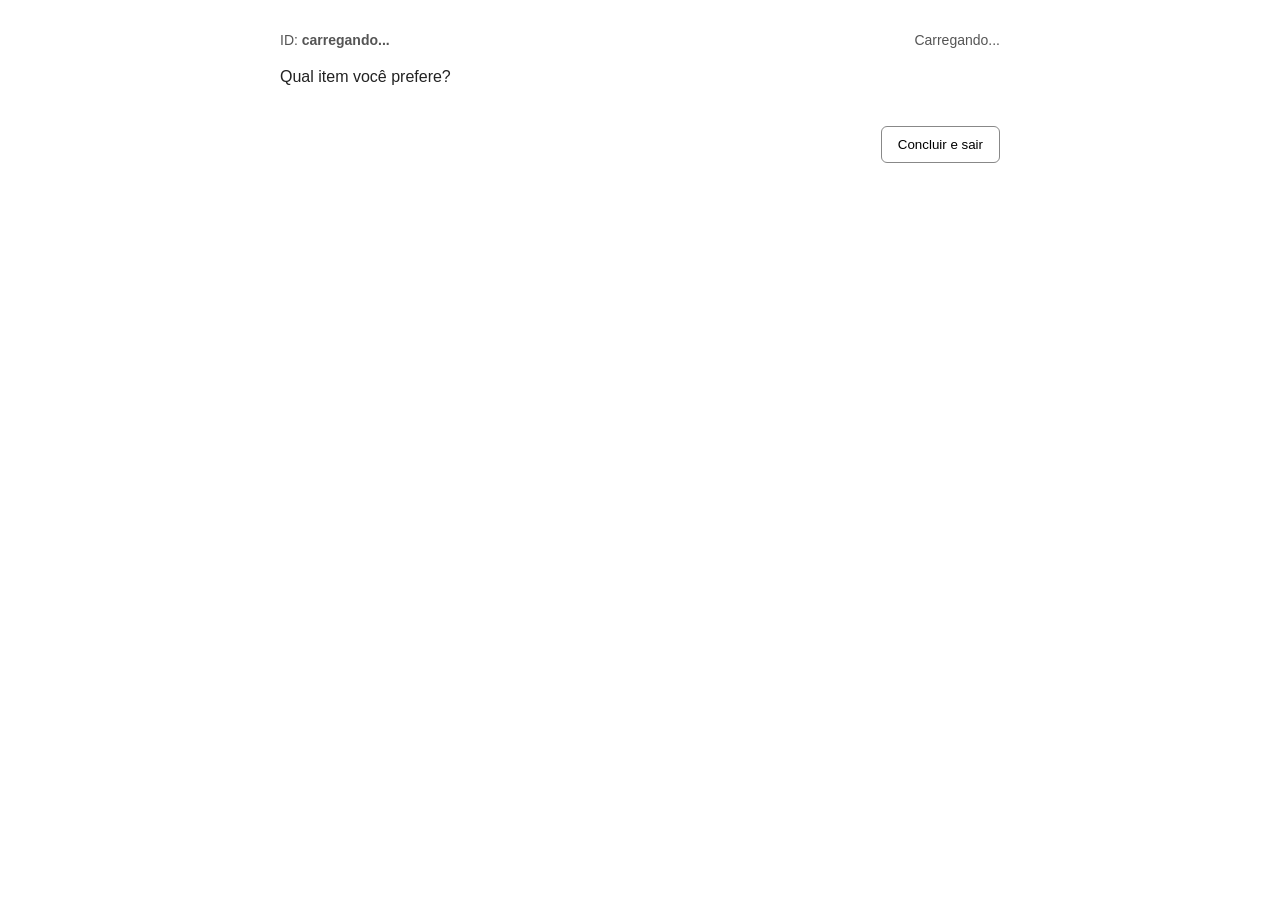
<file: Index.html>
<!DOCTYPE html>
<html>
<head>
  <base target="_top">
  <meta name="viewport" content="width=device-width, initial-scale=1">
  <style>
    body {
      font-family: Arial, sans-serif;
      max-width: 720px;
      margin: 32px auto;
      padding: 0 16px;
      color: #222;
    }
    .topo {
      display: flex;
      justify-content: space-between;
      align-items: center;
      margin-bottom: 20px;
      font-size: 14px;
      color: #555;
    }
    .duelo {
      display: grid;
      grid-template-columns: 1fr 1fr;
      gap: 16px;
    }
    @media (max-width: 600px) {
      .duelo { grid-template-columns: 1fr; }
    }
    .card {
      border: 1px solid #ccc;
      border-radius: 10px;
      padding: 20px;
      text-align: center;
      background: #fafafa;
      cursor: pointer;
      transition: transform 0.1s ease, border-color 0.15s ease;
    }
    .card:hover {
      border-color: #1a73e8;
      transform: translateY(-2px);
    }
    .titulo-item {
      font-size: 18px;
      font-weight: bold;
      margin-bottom: 8px;
    }
    .desc-item {
      font-size: 14px;
      color: #555;
    }
    .acoes-rodape {
      margin-top: 24px;
      display: flex;
      justify-content: space-between;
      align-items: center;
    }
    button.encerrar {
      padding: 10px 16px;
      border: 1px solid #888;
      border-radius: 6px;
      background: #fff;
      cursor: pointer;
    }
    .mensagem-final {
      padding: 24px;
      border-radius: 10px;
      background: #eef6ee;
      border: 1px solid #b7dfb7;
    }
  </style>
</head>
<body>
  <div class="topo">
    <div>ID: <strong id="uidLabel">carregando...</strong></div>
    <div id="contador">Carregando...</div>
  </div>

  <div id="areaJogo">
    <p>Qual item você prefere?</p>
    <div class="duelo" id="dueloContainer"></div>

    <div class="acoes-rodape">
      <span id="statusTexto" style="font-size: 13px; color: #666;"></span>
      <button class="encerrar" onclick="encerrarParticipacao()">Concluir e sair</button>
    </div>
  </div>

  <div id="areaFinal" class="mensagem-final" style="display: none;">
    <h3>Obrigado pela participação!</h3>
    <p id="resumoFinal">Suas escolhas foram registradas.</p>
  </div>

  <script>

    const CANAL = <?= JSON.stringify(canal) ?>;

    function obterOuCriarUidAutomatico() {
      const STORAGE_KEY = 'torneio_auto_uid';
      let uid = localStorage.getItem(STORAGE_KEY);

      if (!uid) {
        const sufixo = (window.crypto && crypto.randomUUID)
          ? crypto.randomUUID().split('-')[0]
          : Math.random().toString(36).substring(2, 10);
        uid = 'u_' + sufixo;
        localStorage.setItem(STORAGE_KEY, uid);
      }

      // Atualiza a URL visível no navegador sem recarregar a página
      try {
        const url = new URL(window.location.href);
        url.searchParams.set('uid', uid);
        window.history.replaceState({}, '', url.toString());
      } catch (err) {
        // Em alguns iframes restritos do Google, replaceState pode ser bloqueado;
        // o UID continua salvo em memória e no localStorage sem quebrar o fluxo.
      }

      return uid;
    }

    const UID = obterOuCriarUidAutomatico();
    document.getElementById('uidLabel').textContent = UID + ' (' + CANAL + ')';
        
        let parAtual = null;
        let bloqueado = false;
        let votosNestaSessao = 0;

        function carregarPar() {
          bloqueado = false;
          document.getElementById('statusTexto').textContent = 'Buscando próximo duelo...';

          google.script.run
            .withSuccessHandler(function(res) {
              if (res.status === 'ok') {
                parAtual = res;
                document.getElementById('contador').textContent =
                  'Respondidos por você: ' + res.totalRespondidosUsuario;
                document.getElementById('statusTexto').textContent =
                  'Você pode encerrar quando quiser.';
                renderizarPar(res.itemA, res.itemB);
              } else {
                mostrarTelaFinal(res.mensagem);
              }
            })
            .withFailureHandler(function(err) {
              document.getElementById('statusTexto').textContent = 'Erro: ' + err.message;
            })
            .obterProximoPar(UID);
        }

        function renderizarPar(a, b) {
          const container = document.getElementById('dueloContainer');
          container.innerHTML = '';
          container.appendChild(criarCard(a, b.id));
          container.appendChild(criarCard(b, a.id));
        }

        function criarCard(item, outroId) {
          const div = document.createElement('div');
          div.className = 'card';
          div.onclick = function() {
            if (bloqueado) return;
            bloqueado = true;
            document.getElementById('statusTexto').textContent = 'Registrando escolha...';

            google.script.run
              .withSuccessHandler(function() {
                votosNestaSessao++;
                carregarPar();
              })
              .withFailureHandler(function(err) {
                bloqueado = false;
                document.getElementById('statusTexto').textContent = 'Erro ao salvar: ' + err.message;
              })
              .registrarVoto(UID, CANAL, parAtual.itemA.id, parAtual.itemB.id, item.id);
          };

          div.innerHTML =
            '<div class="titulo-item">' + escaparHtml(item.nome) + '</div>' +
            '<div class="desc-item">' + escaparHtml(item.descricao) + '</div>';
          return div;
        }

        function encerrarParticipacao() {
          mostrarTelaFinal('Você respondeu ' + votosNestaSessao + ' duelo(s) nesta sessão. Pode fechar esta aba.');
        }

        function mostrarTelaFinal(texto) {
          document.getElementById('areaJogo').style.display = 'none';
          document.getElementById('resumoFinal').textContent = texto;
          document.getElementById('areaFinal').style.display = 'block';
        }

        function escaparHtml(str) {
          return String(str || '')
            .replace(/&/g, '&amp;')
            .replace(/</g, '&lt;')
            .replace(/>/g, '&gt;')
            .replace(/"/g, '&quot;');
        }

        carregarPar();
  </script>
</body>
</html>
</file>
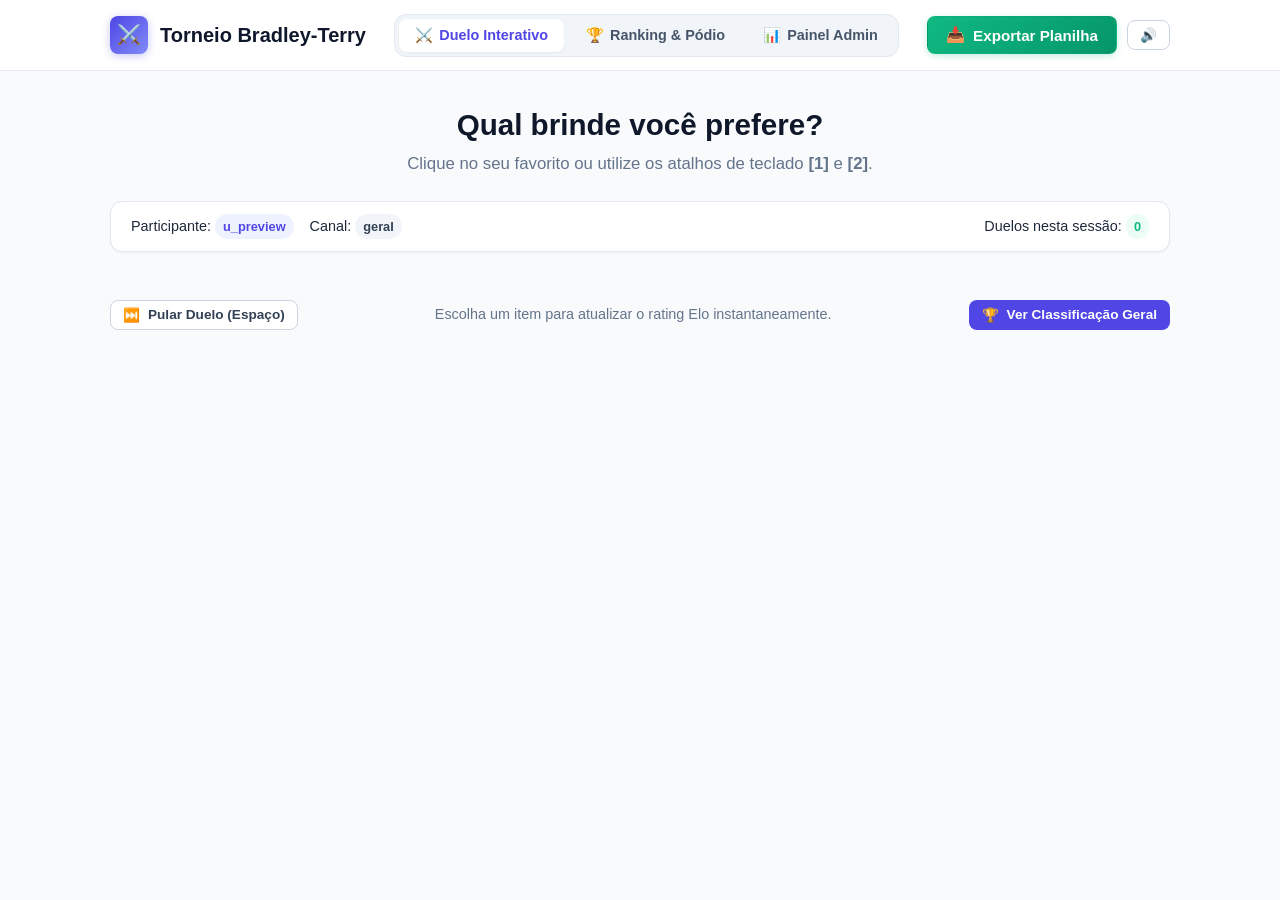
<file: preview.html>
<!DOCTYPE html>
<html lang="pt-BR">
<head>
  <meta charset="UTF-8">
  <meta name="viewport" content="width=device-width, initial-scale=1.0">
  <title>Torneio Bradley-Terry / Elo - Pré-visualização Completa</title>
  <style>
    :root {
      --primary: #4f46e5;
      --primary-hover: #4338ca;
      --primary-light: #eef2ff;
      --success: #10b981;
      --success-light: #ecfdf5;
      --danger: #ef4444;
      --slate-50: #f8fafc;
      --slate-100: #f1f5f9;
      --slate-200: #e2e8f0;
      --slate-300: #cbd5e1;
      --slate-400: #94a3b8;
      --slate-500: #64748b;
      --slate-600: #475569;
      --slate-700: #334155;
      --slate-800: #1e293b;
      --slate-900: #0f172a;
      --radius-sm: 8px;
      --radius-md: 12px;
      --radius-lg: 16px;
      --radius-xl: 24px;
      --shadow-sm: 0 1px 2px rgba(0,0,0,0.05);
      --shadow-md: 0 4px 6px -1px rgba(0,0,0,0.1);
      --shadow-lg: 0 10px 15px -3px rgba(0,0,0,0.1);
      --shadow-xl: 0 20px 25px -5px rgba(0,0,0,0.1);
      --shadow-glow: 0 0 20px rgba(79, 70, 229, 0.25);
      --transition: all 0.2s cubic-bezier(0.4, 0, 0.2, 1);
    }
    * { box-sizing: border-box; margin: 0; padding: 0; }
    body {
      font-family: -apple-system, BlinkMacSystemFont, "Segoe UI", Roboto, Helvetica, Arial, sans-serif;
      background: var(--slate-50);
      color: var(--slate-800);
      line-height: 1.5;
      min-height: 100vh;
      display: flex;
      flex-direction: column;
    }
    .container { width: 100%; max-width: 1100px; margin: 0 auto; padding: 0 20px; }
    
    /* Header & Nav */
    .navbar {
      background: rgba(255, 255, 255, 0.95);
      backdrop-filter: blur(8px);
      border-bottom: 1px solid var(--slate-200);
      position: sticky;
      top: 0;
      z-index: 100;
    }
    .nav-inner {
      display: flex;
      justify-content: space-between;
      align-items: center;
      height: 70px;
    }
    .brand {
      display: flex;
      align-items: center;
      gap: 12px;
      font-weight: 800;
      font-size: 1.25rem;
      color: var(--slate-900);
      text-decoration: none;
    }
    .brand-badge {
      background: linear-gradient(135deg, var(--primary), #818cf8);
      color: white;
      width: 38px;
      height: 38px;
      border-radius: var(--radius-sm);
      display: flex;
      align-items: center;
      justify-content: center;
      font-size: 1.2rem;
      box-shadow: 0 2px 8px rgba(79, 70, 229, 0.3);
    }
    .tabs-nav {
      display: flex;
      gap: 6px;
      background: var(--slate-100);
      padding: 4px;
      border-radius: var(--radius-md);
      border: 1px solid var(--slate-200);
    }
    .tab-btn {
      padding: 8px 16px;
      border-radius: var(--radius-sm);
      border: none;
      background: transparent;
      color: var(--slate-600);
      font-weight: 600;
      font-size: 0.9rem;
      cursor: pointer;
      transition: var(--transition);
      display: flex;
      align-items: center;
      gap: 6px;
    }
    .tab-btn:hover { color: var(--primary); }
    .tab-btn.active {
      background: #ffffff;
      color: var(--primary);
      box-shadow: var(--shadow-sm);
      font-weight: 700;
    }
    .btn {
      display: inline-flex;
      align-items: center;
      justify-content: center;
      gap: 8px;
      font-weight: 600;
      font-size: 0.95rem;
      padding: 9px 18px;
      border-radius: var(--radius-sm);
      border: 1px solid transparent;
      cursor: pointer;
      transition: var(--transition);
      text-decoration: none;
      white-space: nowrap;
    }
    .btn-success {
      background: linear-gradient(135deg, #10b981, #059669);
      color: white;
      box-shadow: 0 2px 6px rgba(16, 185, 129, 0.25);
    }
    .btn-success:hover {
      background: linear-gradient(135deg, #059669, #047857);
      transform: translateY(-1px);
      box-shadow: 0 4px 12px rgba(16, 185, 129, 0.35);
    }
    .btn-primary { background: var(--primary); color: white; }
    .btn-primary:hover { background: var(--primary-hover); }
    .btn-outline { background: white; border-color: var(--slate-300); color: var(--slate-700); }
    .btn-outline:hover { background: var(--slate-100); }
    .btn-sm { padding: 6px 12px; font-size: 0.85rem; }

    /* Content Area */
    .main-body { flex: 1; padding: 32px 0 48px; }
    .tab-pane { display: none; }
    .tab-pane.active { display: block; animation: fadeIn 0.2s ease-out; }
    @keyframes fadeIn { from { opacity: 0; transform: translateY(4px); } to { opacity: 1; transform: translateY(0); } }

    /* Arena Duelo */
    .arena-hero { text-align: center; margin-bottom: 24px; }
    .arena-hero h1 { font-size: 1.85rem; font-weight: 800; color: var(--slate-900); }
    .arena-hero p { font-size: 1.05rem; color: var(--slate-500); margin-top: 4px; }
    
    .session-stats {
      display: flex;
      justify-content: space-between;
      align-items: center;
      background: white;
      padding: 12px 20px;
      border-radius: var(--radius-md);
      border: 1px solid var(--slate-200);
      margin-bottom: 24px;
      font-size: 0.9rem;
      box-shadow: var(--shadow-sm);
    }
    .badge {
      display: inline-flex;
      align-items: center;
      gap: 4px;
      padding: 3px 8px;
      border-radius: 999px;
      font-size: 0.8rem;
      font-weight: 600;
    }
    .badge-primary { background: var(--primary-light); color: var(--primary); }
    .badge-success { background: var(--success-light); color: var(--success); }
    .badge-slate { background: var(--slate-100); color: var(--slate-700); }

    .duel-grid {
      display: grid;
      grid-template-columns: 1fr auto 1fr;
      align-items: center;
      gap: 20px;
      margin-bottom: 24px;
    }
    @media (max-width: 768px) {
      .duel-grid { grid-template-columns: 1fr; }
    }
    .vs-circle {
      width: 52px;
      height: 52px;
      background: var(--slate-900);
      color: white;
      font-weight: 800;
      border-radius: 50%;
      display: flex;
      align-items: center;
      justify-content: center;
      box-shadow: var(--shadow-lg);
      border: 3px solid white;
      margin: 0 auto;
    }
    .duel-card {
      background: white;
      border: 2px solid var(--slate-200);
      border-radius: var(--radius-lg);
      padding: 32px 24px;
      text-align: center;
      cursor: pointer;
      transition: var(--transition);
      position: relative;
      min-height: 240px;
      display: flex;
      flex-direction: column;
      justify-content: space-between;
      box-shadow: var(--shadow-sm);
      user-select: none;
    }
    .duel-card:hover {
      border-color: var(--primary);
      transform: translateY(-4px) scale(1.01);
      box-shadow: var(--shadow-glow), var(--shadow-lg);
    }
    .duel-card:active { transform: translateY(1px); }
    .card-kbd {
      position: absolute;
      top: 14px;
      right: 14px;
      font-size: 0.75rem;
      font-weight: 700;
      color: var(--slate-400);
      background: var(--slate-100);
      border: 1px solid var(--slate-300);
      padding: 2px 7px;
      border-radius: 5px;
    }
    .card-code {
      font-size: 0.8rem;
      font-weight: 700;
      color: var(--primary);
      letter-spacing: 0.05em;
      margin-bottom: 6px;
    }
    .card-name {
      font-size: 1.4rem;
      font-weight: 700;
      color: var(--slate-900);
      margin-bottom: 8px;
    }
    .card-desc {
      font-size: 0.95rem;
      color: var(--slate-600);
      line-height: 1.45;
      margin-bottom: 16px;
      flex-grow: 1;
    }
    .card-foot {
      display: flex;
      justify-content: center;
      gap: 12px;
      font-size: 0.85rem;
      color: var(--slate-500);
      border-top: 1px dashed var(--slate-200);
      padding-top: 12px;
    }

    /* Podium */
    .podium-wrap {
      display: grid;
      grid-template-columns: repeat(3, 1fr);
      gap: 16px;
      align-items: end;
      margin-bottom: 32px;
    }
    @media (max-width: 768px) { .podium-wrap { grid-template-columns: 1fr; } }
    .podium-item {
      background: white;
      border-radius: var(--radius-lg);
      padding: 24px;
      text-align: center;
      border: 2px solid var(--slate-200);
      box-shadow: var(--shadow-md);
      transition: var(--transition);
    }
    .podium-gold {
      border-color: #f59e0b;
      background: linear-gradient(180deg, #fffbeb, white);
      order: 2;
      padding-top: 32px;
    }
    .podium-silver {
      border-color: #94a3b8;
      background: linear-gradient(180deg, #f8fafc, white);
      order: 1;
    }
    .podium-bronze {
      border-color: #d97706;
      background: linear-gradient(180deg, #fff7ed, white);
      order: 3;
    }
    .podium-item:hover { transform: translateY(-4px); box-shadow: var(--shadow-lg); }

    /* Tables */
    .table-box {
      background: white;
      border-radius: var(--radius-lg);
      border: 1px solid var(--slate-200);
      box-shadow: var(--shadow-sm);
      overflow: hidden;
    }
    .table-top {
      padding: 16px 20px;
      background: var(--slate-50);
      border-bottom: 1px solid var(--slate-200);
      display: flex;
      justify-content: space-between;
      align-items: center;
      flex-wrap: wrap;
      gap: 12px;
    }
    .search-input {
      padding: 8px 14px;
      border-radius: var(--radius-sm);
      border: 1px solid var(--slate-300);
      font-size: 0.9rem;
      width: 280px;
      outline: none;
    }
    .search-input:focus { border-color: var(--primary); }
    .table-scroll { width: 100%; overflow-x: auto; }
    table { width: 100%; border-collapse: collapse; font-size: 0.92rem; }
    th {
      background: var(--slate-100);
      padding: 12px 16px;
      font-weight: 700;
      color: var(--slate-700);
      text-align: left;
      border-bottom: 1px solid var(--slate-200);
      white-space: nowrap;
    }
    td {
      padding: 14px 16px;
      border-bottom: 1px solid var(--slate-200);
      vertical-align: middle;
    }
    tr:hover td { background: var(--slate-50); }
    .bar-bg {
      width: 80px;
      height: 7px;
      background: var(--slate-200);
      border-radius: 999px;
      overflow: hidden;
      display: inline-block;
      vertical-align: middle;
      margin-right: 6px;
    }
    .bar-fill { height: 100%; background: var(--success); border-radius: 999px; }

    /* Tiers */
    .tier-badge { padding: 3px 8px; border-radius: 6px; font-size: 0.75rem; font-weight: 700; }
    .tier-s { background: #fef3c7; color: #92400e; border: 1px solid #fde68a; }
    .tier-a { background: #ecfdf5; color: #065f46; border: 1px solid #a7f3d0; }
    .tier-b { background: #eff6ff; color: #1e40af; border: 1px solid #bfdbfe; }
    .tier-c { background: #f3f4f6; color: #4b5563; border: 1px solid #e5e7eb; }
    .tier-d { background: #fee2e2; color: #991b1b; border: 1px solid #fecaca; }

    /* KPIs */
    .kpi-row {
      display: grid;
      grid-template-columns: repeat(auto-fit, minmax(200px, 1fr));
      gap: 16px;
      margin-bottom: 28px;
    }
    .kpi-card {
      background: white;
      border-radius: var(--radius-md);
      padding: 20px;
      border: 1px solid var(--slate-200);
      box-shadow: var(--shadow-sm);
    }
    .kpi-label { font-size: 0.8rem; font-weight: 600; color: var(--slate-500); text-transform: uppercase; margin-bottom: 4px; }
    .kpi-val { font-size: 1.8rem; font-weight: 800; color: var(--slate-900); }

    /* Toast */
    #toastBox {
      position: fixed;
      bottom: 24px;
      right: 24px;
      z-index: 9999;
      display: flex;
      flex-direction: column;
      gap: 8px;
    }
    .toast {
      background: var(--slate-900);
      color: white;
      padding: 12px 20px;
      border-radius: var(--radius-sm);
      box-shadow: var(--shadow-lg);
      font-size: 0.9rem;
      font-weight: 500;
      animation: toastIn 0.2s ease-out;
    }
    @keyframes toastIn { from { transform: translateX(100%); } to { transform: translateX(0); } }
  </style>
</head>
<body>

  <!-- Top Navbar com Navegação por Abas e Botão de Exportar Planilha -->
  <header class="navbar">
    <div class="container nav-inner">
      <div class="brand">
        <div class="brand-badge">⚔️</div>
        <span>Torneio Bradley-Terry</span>
      </div>

      <!-- Abas para alternar todas as visualizações em um só lugar -->
      <nav class="tabs-nav">
        <button class="tab-btn active" onclick="trocarAba('duelo')">
          <span>⚔️</span> Duelo Interativo
        </button>
        <button class="tab-btn" onclick="trocarAba('ranking')">
          <span>🏆</span> Ranking & Pódio
        </button>
        <button class="tab-btn" onclick="trocarAba('admin')">
          <span>📊</span> Painel Admin
        </button>
      </nav>

      <div style="display: flex; align-items: center; gap: 10px;">
        <!-- Botão de Exportar em Planilha Solicitado pelo Usuário -->
        <button class="btn btn-success" onclick="exportarPlanilhaCSV()" title="Exporta os dados calculados para planilha (.csv / Excel)">
          <span>📥</span> <strong>Exportar Planilha</strong>
        </button>
        <button class="btn btn-outline btn-sm" id="btnAudio" onclick="alternarSom()" title="Alternar som">🔊</button>
      </div>
    </div>
  </header>

  <main class="main-body">
    <div class="container">

      <!-- ================= ABA 1: ARENA DE DUELO ================= -->
      <div id="pane-duelo" class="tab-pane active">
        <div class="arena-hero">
          <h1>Qual brinde você prefere?</h1>
          <p>Clique no seu favorito ou utilize os atalhos de teclado <strong>[1]</strong> e <strong>[2]</strong>.</p>
        </div>

        <div class="session-stats">
          <div>
            Participante: <strong id="sessaoUid" class="badge badge-primary">u_preview</strong>
            <span style="margin-left: 12px;">Canal: <strong class="badge badge-slate">geral</strong></span>
          </div>
          <div>
            Duelos nesta sessão: <strong id="sessaoContador" class="badge badge-success">0</strong>
          </div>
        </div>

        <div class="duel-grid" id="areaCardsDuelo">
          <!-- Cards gerados via JS -->
        </div>

        <div style="display: flex; justify-content: space-between; align-items: center; margin-top: 20px;">
          <button class="btn btn-outline btn-sm" onclick="proximoDuelo()">
            <span>⏭️</span> Pular Duelo (Espaço)
          </button>
          <span id="statusDuelo" style="font-size: 0.9rem; color: var(--slate-500);">
            Escolha um item para atualizar o rating Elo instantaneamente.
          </span>
          <button class="btn btn-primary btn-sm" onclick="trocarAba('ranking')">
            <span>🏆</span> Ver Classificação Geral
          </button>
        </div>
      </div>

      <!-- ================= ABA 2: RANKING E PÓDIO ================= -->
      <div id="pane-ranking" class="tab-pane">
        <div style="display: flex; justify-content: space-between; align-items: flex-start; margin-bottom: 24px; flex-wrap: wrap; gap: 16px;">
          <div>
            <h1 style="font-size: 1.85rem; font-weight: 800; color: var(--slate-900);">🏆 Classificação Geral Oficial</h1>
            <p style="font-size: 1rem; color: var(--slate-500);">Pontuações recalculadas em tempo real com o modelo Bradley-Terry e rating Elo.</p>
          </div>
          <button class="btn btn-success" onclick="exportarPlanilhaCSV()">
            <span>📥</span> Baixar Planilha Completa
          </button>
        </div>

        <!-- Pódio dos 3 Primeiros -->
        <div class="podium-wrap" id="podiumArea"></div>

        <!-- Tabela Completa -->
        <div class="table-box">
          <div class="table-top">
            <input type="text" id="filtroBusca" class="search-input" placeholder="🔍 Buscar por nome ou código..." oninput="filtrarTabela()">
            <div id="totalItensLabel" style="font-size: 0.9rem; color: var(--slate-500);"></div>
          </div>
          <div class="table-scroll">
            <table>
              <thead>
                <tr>
                  <th style="width: 65px; text-align: center;">Pos</th>
                  <th style="width: 85px; text-align: center;">ID</th>
                  <th>Brinde / Item</th>
                  <th style="width: 100px; text-align: right;">Rating Elo</th>
                  <th style="width: 110px; text-align: center;">Tier</th>
                  <th style="width: 80px; text-align: center;">Duelos</th>
                  <th style="width: 80px; text-align: center;">V / D</th>
                  <th style="width: 160px;">Taxa de Vitória</th>
                  <th style="width: 120px; text-align: right;">Chance vs Média</th>
                </tr>
              </thead>
              <tbody id="tabelaRankingCorpo"></tbody>
            </table>
          </div>
        </div>
      </div>

      <!-- ================= ABA 3: PAINEL ADMINISTRATIVO ================= -->
      <div id="pane-admin" class="tab-pane">
        <div style="display: flex; justify-content: space-between; align-items: center; margin-bottom: 24px;">
          <div>
            <h1 style="font-size: 1.85rem; font-weight: 800; color: var(--slate-900);">📊 Painel de Controle e Auditoria</h1>
            <p style="font-size: 1rem; color: var(--slate-500);">Métricas executivas e registro de variações de pontos Elo.</p>
          </div>
          <button class="btn btn-success" onclick="exportarPlanilhaCSV()">
            <span>📥</span> Exportar para Planilha
          </button>
        </div>

        <!-- KPIs -->
        <div class="kpi-row">
          <div class="kpi-card">
            <div class="kpi-label">Total de Itens</div>
            <div class="kpi-val" id="kpiTotalItens">0</div>
          </div>
          <div class="kpi-card">
            <div class="kpi-label">Duelos Computados</div>
            <div class="kpi-val" style="color: var(--primary);" id="kpiTotalDuelos">0</div>
          </div>
          <div class="kpi-card">
            <div class="kpi-label">Item Mais Votado</div>
            <div class="kpi-val" style="font-size: 1.2rem; color: #b45309;" id="kpiItemLider">-</div>
          </div>
          <div class="kpi-card">
            <div class="kpi-label">Maior Elo Registrado</div>
            <div class="kpi-val" style="color: var(--success);" id="kpiMaiorElo">-</div>
          </div>
        </div>

        <!-- Auditoria de Duelos Recentes -->
        <div class="table-box">
          <div class="table-top">
            <h3 style="font-size: 1.1rem; font-weight: 700;">⚔️ Registro de Votos da Sessão (Auditoria)</h3>
            <span class="badge badge-primary" id="badgeAuditCount">0 votos</span>
          </div>
          <div class="table-scroll">
            <table>
              <thead>
                <tr>
                  <th style="width: 60px; text-align: center;">#</th>
                  <th>Horário</th>
                  <th>Duelo</th>
                  <th>Vencedor Escolhido</th>
                  <th style="text-align: right;">Variação Elo (Δ)</th>
                </tr>
              </thead>
              <tbody id="tabelaAuditoriaCorpo">
                <tr><td colspan="5" style="text-align: center; color: var(--slate-400); padding: 24px;">Nenhum duelo realizado nesta sessão ainda. Vote na aba 'Duelo Interativo'!</td></tr>
              </tbody>
            </table>
          </div>
        </div>
      </div>

    </div>
  </main>

  <div id="toastBox"></div>

  <script>
    // DADOS INICIAIS EMBUTIDOS (Carregados diretamente do banco SQLite / Excel)
    let ITENS = [{"id": "ITM_48", "nome": "Kit relacionado a café", "descricao": "Kit relacionado a café", "rating_elo": 1040.7, "jogos": 3, "vitorias": 3, "derrotas": 0, "ativo": 1, "criado_em": "2026-11-19 21:42:17", "imagem_url": "https://images.unsplash.com/photo-1495474472287-4d71bcdd2085?w=600&auto=format&fit=crop&q=80"}, {"id": "ITM_14", "nome": "Power banks", "descricao": "Power banks", "rating_elo": 1030.0, "jogos": 2, "vitorias": 2, "derrotas": 0, "ativo": 1, "criado_em": "2026-11-19 21:42:17", "imagem_url": "https://images.unsplash.com/photo-1609592424109-dd9892f1b177?w=600&auto=format&fit=crop&q=80"}, {"id": "ITM_29", "nome": "Cabos de carregamento 3 em 1", "descricao": "Cabos de carregamento 3 em 1", "rating_elo": 1030.0, "jogos": 2, "vitorias": 2, "derrotas": 0, "ativo": 1, "criado_em": "2026-11-19 21:42:17", "imagem_url": "https://images.unsplash.com/photo-1583863788434-e58a36330cf0?w=600&auto=format&fit=crop&q=80"}, {"id": "ITM_13", "nome": "Garrafas e copos térmicos a vácuo", "descricao": "Garrafas e copos térmicos a vácuo", "rating_elo": 1024.0, "jogos": 2, "vitorias": 2, "derrotas": 0, "ativo": 1, "criado_em": "2026-11-19 21:42:17", "imagem_url": "https://images.unsplash.com/photo-1602143407151-7111542de6e8?w=600&auto=format&fit=crop&q=80"}, {"id": "ITM_22", "nome": "Mousepads", "descricao": "Mousepads", "rating_elo": 1024.0, "jogos": 2, "vitorias": 1, "derrotas": 0, "ativo": 1, "criado_em": "2026-11-19 21:42:17", "imagem_url": "https://images.unsplash.com/photo-1615663245857-ac93bb7c39e7?w=600&auto=format&fit=crop&q=80"}, {"id": "ITM_60", "nome": "Marca página magnético personalizado", "descricao": "Marca página magnético personalizado", "rating_elo": 1024.0, "jogos": 2, "vitorias": 0, "derrotas": 0, "ativo": 1, "criado_em": "2026-11-19 21:42:17", "imagem_url": "https://images.unsplash.com/photo-1544716278-ca5e3f4abd8c?w=600&auto=format&fit=crop&q=80"}, {"id": "ITM_03", "nome": "Caderno de Bolso", "descricao": "Cadernos menores, até que caibam no bolso", "rating_elo": 1023.0, "jogos": 2, "vitorias": 2, "derrotas": 0, "ativo": 1, "criado_em": "2026-11-19 21:42:17", "imagem_url": "https://images.unsplash.com/photo-1531346878377-a5be20888e57?w=600&auto=format&fit=crop&q=80"}, {"id": "ITM_43", "nome": "Squeezes com marcação de horários", "descricao": "Garrafas squeezes com marcação de horários", "rating_elo": 1023.0, "jogos": 2, "vitorias": 2, "derrotas": 0, "ativo": 1, "criado_em": "2026-11-19 21:42:17", "imagem_url": "https://images.unsplash.com/photo-1523362628745-0c100150b504?w=600&auto=format&fit=crop&q=80"}, {"id": "ITM_02", "nome": "Caderno Grande", "descricao": "Um carderno de uso escolar, grande.", "rating_elo": 1018.0, "jogos": 1, "vitorias": 1, "derrotas": 0, "ativo": 1, "criado_em": "2026-11-19 21:42:17", "imagem_url": "https://images.unsplash.com/photo-1544716278-ca5e3f4abd8c?w=600&auto=format&fit=crop&q=80"}, {"id": "ITM_35", "nome": "Tags rastreadoras bluetooth", "descricao": "Tags rastreadoras bluetooth", "rating_elo": 1017.7, "jogos": 1, "vitorias": 1, "derrotas": 0, "ativo": 1, "criado_em": "2026-11-19 21:42:17", "imagem_url": "https://images.unsplash.com/photo-1590658268037-6bf12165a8df?w=600&auto=format&fit=crop&q=80"}, {"id": "ITM_39", "nome": "Bolinhas de massagem", "descricao": "Bolinhas de massagem", "rating_elo": 1012.0, "jogos": 1, "vitorias": 1, "derrotas": 0, "ativo": 1, "criado_em": "2026-11-19 21:42:17", "imagem_url": "https://images.unsplash.com/photo-1579783902614-a3fb3927b675?w=600&auto=format&fit=crop&q=80"}, {"id": "ITM_40", "nome": "Mini ventilador portátil", "descricao": "Mini ventilador portátil", "rating_elo": 1012.0, "jogos": 1, "vitorias": 0, "derrotas": 0, "ativo": 1, "criado_em": "2026-11-19 21:42:17", "imagem_url": "https://images.unsplash.com/photo-1618941716939-553df3c6c278?w=600&auto=format&fit=crop&q=80"}, {"id": "ITM_46", "nome": "Mochilas executivas", "descricao": "Mochilas executivas", "rating_elo": 1012.0, "jogos": 1, "vitorias": 1, "derrotas": 0, "ativo": 1, "criado_em": "2026-11-19 21:42:17", "imagem_url": "https://images.unsplash.com/photo-1553062407-98eeb64c6a62?w=600&auto=format&fit=crop&q=80"}, {"id": "ITM_53", "nome": "Chaveiro de metal personalizado", "descricao": "Chaveiro de metal personalizado", "rating_elo": 1012.0, "jogos": 1, "vitorias": 1, "derrotas": 0, "ativo": 1, "criado_em": "2026-11-19 21:42:17", "imagem_url": "https://images.unsplash.com/photo-1614252369475-531eba835eb1?w=600&auto=format&fit=crop&q=80"}, {"id": "ITM_59", "nome": "Porta cartão adesivo para celular", "descricao": "Porta cartão adesivo para celular", "rating_elo": 1012.0, "jogos": 1, "vitorias": 1, "derrotas": 0, "ativo": 1, "criado_em": "2026-11-19 21:42:17", "imagem_url": "https://images.unsplash.com/photo-1607604276583-eef5d076aa5f?w=600&auto=format&fit=crop&q=80"}, {"id": "ITM_64", "nome": "Corta-vento institucional", "descricao": "Corta-vento institucional", "rating_elo": 1012.0, "jogos": 1, "vitorias": 1, "derrotas": 0, "ativo": 1, "criado_em": "2026-11-19 21:42:17", "imagem_url": "https://images.unsplash.com/photo-1548883354-7622d03aca27?w=600&auto=format&fit=crop&q=80"}, {"id": "ITM_65", "nome": "Copo térmico personalizado", "descricao": "Copo térmico personalizado", "rating_elo": 1012.0, "jogos": 1, "vitorias": 1, "derrotas": 0, "ativo": 1, "criado_em": "2026-11-19 21:42:17", "imagem_url": "https://images.unsplash.com/photo-1517256064527-09c73fc73e38?w=600&auto=format&fit=crop&q=80"}, {"id": "ITM_66", "nome": "Chaveiro botton", "descricao": "Chaveiro botton", "rating_elo": 1012.0, "jogos": 1, "vitorias": 1, "derrotas": 0, "ativo": 1, "criado_em": "2026-11-19 21:42:17", "imagem_url": "https://images.unsplash.com/photo-1618005182384-a83a8bd57fbe?w=600&auto=format&fit=crop&q=80"}, {"id": "ITM_67", "nome": "Carteira de cartão", "descricao": "Carteira de cartão", "rating_elo": 1012.0, "jogos": 1, "vitorias": 0, "derrotas": 0, "ativo": 1, "criado_em": "2026-11-19 21:42:17", "imagem_url": "https://images.unsplash.com/photo-1607604276583-eef5d076aa5f?w=600&auto=format&fit=crop&q=80"}, {"id": "ITM_31", "nome": "Organizadores de cabos", "descricao": "Organizadores de cabos", "rating_elo": 1006.0, "jogos": 2, "vitorias": 1, "derrotas": 0, "ativo": 1, "criado_em": "2026-11-19 21:42:17", "imagem_url": "https://images.unsplash.com/photo-1583863788434-e58a36330cf0?w=600&auto=format&fit=crop&q=80"}, {"id": "ITM_61", "nome": "Capa para notebook personalizada", "descricao": "Capa para notebook personalizada", "rating_elo": 1006.0, "jogos": 2, "vitorias": 1, "derrotas": 1, "ativo": 1, "criado_em": "2026-11-19 21:42:17", "imagem_url": "https://images.unsplash.com/photo-1544816155-12df9643f363?w=600&auto=format&fit=crop&q=80"}, {"id": "ITM_28", "nome": "Clipes organizadores magnéticos", "descricao": "Clipes organizadores de cabos magnéticos", "rating_elo": 1000.3, "jogos": 2, "vitorias": 1, "derrotas": 1, "ativo": 1, "criado_em": "2026-11-19 21:42:17", "imagem_url": "https://images.unsplash.com/photo-1586075010923-2dd4570fb338?w=600&auto=format&fit=crop&q=80"}, {"id": "ITM_05", "nome": "Copo", "descricao": "Diversos tipos de copos", "rating_elo": 1000.0, "jogos": 0, "vitorias": 0, "derrotas": 0, "ativo": 1, "criado_em": "2026-11-19 21:42:17", "imagem_url": "https://images.unsplash.com/photo-1514432324607-a09d9b4aefdd?w=600&auto=format&fit=crop&q=80"}, {"id": "ITM_06", "nome": "Garrafa", "descricao": "Diversos tipos de garrafas", "rating_elo": 1000.0, "jogos": 0, "vitorias": 0, "derrotas": 0, "ativo": 1, "criado_em": "2026-11-19 21:42:17", "imagem_url": "https://images.unsplash.com/photo-1523362628745-0c100150b504?w=600&auto=format&fit=crop&q=80"}, {"id": "ITM_07", "nome": "Lápis", "descricao": "Lápis comum", "rating_elo": 1000.0, "jogos": 0, "vitorias": 0, "derrotas": 0, "ativo": 1, "criado_em": "2026-11-19 21:42:17", "imagem_url": "https://images.unsplash.com/photo-1585336261026-7f5b49747867?w=600&auto=format&fit=crop&q=80"}, {"id": "ITM_09", "nome": "Caderno de papel semente", "descricao": "Caderno ecológico com capa plantável que pode ser semeada após o uso", "rating_elo": 1000.0, "jogos": 2, "vitorias": 1, "derrotas": 1, "ativo": 1, "criado_em": "2026-11-19 21:42:17", "imagem_url": "https://images.unsplash.com/photo-1589829085413-56de8ae18c73?w=600&auto=format&fit=crop&q=80"}, {"id": "ITM_10", "nome": "Lápis biodegradável", "descricao": "Lápis em madeira de reflorestamento com cápsula de sementes para plantio", "rating_elo": 1000.0, "jogos": 0, "vitorias": 0, "derrotas": 0, "ativo": 1, "criado_em": "2026-11-19 21:42:17", "imagem_url": "https://images.unsplash.com/photo-1569683795645-b62e50fbf103?w=600&auto=format&fit=crop&q=80"}, {"id": "ITM_15", "nome": "Ecobags de lona ou algodão cru", "descricao": "Ecobags de lona ou algodão cru", "rating_elo": 1000.0, "jogos": 2, "vitorias": 0, "derrotas": 1, "ativo": 1, "criado_em": "2026-11-19 21:42:17", "imagem_url": "https://images.unsplash.com/photo-1597484661643-2f5fef640dd1?w=600&auto=format&fit=crop&q=80"}, {"id": "ITM_16", "nome": "Sacochilas de nylon", "descricao": "Sacochilas de nylon", "rating_elo": 1000.0, "jogos": 0, "vitorias": 0, "derrotas": 0, "ativo": 1, "criado_em": "2026-11-19 21:42:17", "imagem_url": "https://images.unsplash.com/photo-1553062407-98eeb64c6a62?w=600&auto=format&fit=crop&q=80"}, {"id": "ITM_21", "nome": "Capas de chuva portáteis", "descricao": "Capas de chuva portáteis", "rating_elo": 1000.0, "jogos": 0, "vitorias": 0, "derrotas": 0, "ativo": 1, "criado_em": "2026-11-19 21:42:17", "imagem_url": "https://images.unsplash.com/photo-1515694346937-94d85e41e6f0?w=600&auto=format&fit=crop&q=80"}, {"id": "ITM_24", "nome": "Planners não datados", "descricao": "Planners não datados", "rating_elo": 1000.0, "jogos": 0, "vitorias": 0, "derrotas": 0, "ativo": 1, "criado_em": "2026-11-19 21:42:17", "imagem_url": "https://images.unsplash.com/photo-1506784983877-45594efa4cbe?w=600&auto=format&fit=crop&q=80"}, {"id": "ITM_25", "nome": "Blocos de anotação reutilizáveis", "descricao": "Blocos de anotação reutilizáveis", "rating_elo": 1000.0, "jogos": 0, "vitorias": 0, "derrotas": 0, "ativo": 1, "criado_em": "2026-11-19 21:42:17", "imagem_url": "https://images.unsplash.com/photo-1517842645767-c639042777db?w=600&auto=format&fit=crop&q=80"}, {"id": "ITM_26", "nome": "Organizadores de mesa modulares", "descricao": "Organizadores de mesa modulares (bandejas, suportes, etc.)", "rating_elo": 1000.0, "jogos": 0, "vitorias": 0, "derrotas": 0, "ativo": 1, "criado_em": "2026-11-19 21:42:17", "imagem_url": "https://images.unsplash.com/photo-1507473885765-e6ed057f782c?w=600&auto=format&fit=crop&q=80"}, {"id": "ITM_30", "nome": "Tampas de segurança para webcam", "descricao": "Tampas de segurança para webcam", "rating_elo": 1000.0, "jogos": 0, "vitorias": 0, "derrotas": 0, "ativo": 1, "criado_em": "2026-11-19 21:42:17", "imagem_url": "https://images.unsplash.com/photo-1587829741301-dc798b83add3?w=600&auto=format&fit=crop&q=80"}, {"id": "ITM_32", "nome": "Ring lights de presilha", "descricao": "Ring lights de presilha", "rating_elo": 1000.0, "jogos": 0, "vitorias": 0, "derrotas": 0, "ativo": 1, "criado_em": "2026-11-19 21:42:17", "imagem_url": "https://images.unsplash.com/photo-1616469829941-c7200edec809?w=600&auto=format&fit=crop&q=80"}, {"id": "ITM_34", "nome": "Limpadores de tela spray", "descricao": "Limpadores de tela spray", "rating_elo": 1000.0, "jogos": 0, "vitorias": 0, "derrotas": 0, "ativo": 1, "criado_em": "2026-11-19 21:42:17", "imagem_url": "https://images.unsplash.com/photo-1584744982491-665216d95f8b?w=600&auto=format&fit=crop&q=80"}, {"id": "ITM_36", "nome": "Estojos e nécessaires", "descricao": "Estojos e nécessaires", "rating_elo": 1000.0, "jogos": 0, "vitorias": 0, "derrotas": 0, "ativo": 1, "criado_em": "2026-11-19 21:42:17", "imagem_url": "https://images.unsplash.com/photo-1522335789203-aabd1fc54bc9?w=600&auto=format&fit=crop&q=80"}, {"id": "ITM_44", "nome": "Álcool em gel com capa personalizada", "descricao": "Álcool em gel com capa personalizada", "rating_elo": 1000.0, "jogos": 0, "vitorias": 0, "derrotas": 0, "ativo": 1, "criado_em": "2026-11-19 21:42:17", "imagem_url": "https://images.unsplash.com/photo-1584744982491-665216d95f8b?w=600&auto=format&fit=crop&q=80"}, {"id": "ITM_47", "nome": "Carregadores portáteis por indução", "descricao": "Carregadores portáteis por indução", "rating_elo": 1000.0, "jogos": 0, "vitorias": 0, "derrotas": 0, "ativo": 1, "criado_em": "2026-11-19 21:42:17", "imagem_url": "https://images.unsplash.com/photo-1622445262464-84b14e3295b6?w=600&auto=format&fit=crop&q=80"}, {"id": "ITM_50", "nome": "Cadernos executivos tipo Moleskine", "descricao": "Cadernos executivos tipo Moleskine", "rating_elo": 1000.0, "jogos": 0, "vitorias": 0, "derrotas": 0, "ativo": 1, "criado_em": "2026-11-19 21:42:17", "imagem_url": "https://images.unsplash.com/photo-1531346878377-a5be20888e57?w=600&auto=format&fit=crop&q=80"}, {"id": "ITM_55", "nome": "Mesa digitalizadora", "descricao": "Mesa digitalizadora", "rating_elo": 1000.0, "jogos": 0, "vitorias": 0, "derrotas": 0, "ativo": 1, "criado_em": "2026-11-19 21:42:17", "imagem_url": "https://images.unsplash.com/photo-1561154464-82e9adf32764?w=600&auto=format&fit=crop&q=80"}, {"id": "ITM_56", "nome": "Ingresso para shows/jogos", "descricao": "Ingresso para shows/jogos", "rating_elo": 1000.0, "jogos": 0, "vitorias": 0, "derrotas": 0, "ativo": 1, "criado_em": "2026-11-19 21:42:17", "imagem_url": "https://images.unsplash.com/photo-1470225620780-dba8ba36b745?w=600&auto=format&fit=crop&q=80"}, {"id": "ITM_57", "nome": "Blusa de time", "descricao": "Blusa de time", "rating_elo": 1000.0, "jogos": 0, "vitorias": 0, "derrotas": 0, "ativo": 1, "criado_em": "2026-11-19 21:42:17", "imagem_url": "https://images.unsplash.com/photo-1577210897949-1f56f9435827?w=600&auto=format&fit=crop&q=80"}, {"id": "ITM_58", "nome": "Adesivo NFC em Botton", "descricao": "Adesivo NFC em Botton", "rating_elo": 1000.0, "jogos": 2, "vitorias": 1, "derrotas": 0, "ativo": 1, "criado_em": "2026-11-19 21:42:17", "imagem_url": "https://images.unsplash.com/photo-1618005182384-a83a8bd57fbe?w=600&auto=format&fit=crop&q=80"}, {"id": "ITM_62", "nome": "Dead Hat (boné personalizado)", "descricao": "Dead Hat (boné personalizado)", "rating_elo": 1000.0, "jogos": 0, "vitorias": 0, "derrotas": 0, "ativo": 1, "criado_em": "2026-11-19 21:42:17", "imagem_url": "https://images.unsplash.com/photo-1588850561407-ed78c282e89b?w=600&auto=format&fit=crop&q=80"}, {"id": "ITM_17", "nome": "Cordões para crachá", "descricao": "Cordões para crachá", "rating_elo": 994.0, "jogos": 2, "vitorias": 1, "derrotas": 1, "ativo": 1, "criado_em": "2026-11-19 21:42:17", "imagem_url": "https://images.unsplash.com/photo-1614252369475-531eba835eb1?w=600&auto=format&fit=crop&q=80"}, {"id": "ITM_01", "nome": "Caneta", "descricao": "Canetas de todos os formatos", "rating_elo": 988.0, "jogos": 1, "vitorias": 0, "derrotas": 1, "ativo": 1, "criado_em": "2026-11-19 21:42:17", "imagem_url": "https://images.unsplash.com/photo-1583485088034-697b5bc54ccd?w=600&auto=format&fit=crop&q=80"}, {"id": "ITM_04", "nome": "Bloco de Notas", "descricao": "Um bloco de notas", "rating_elo": 988.0, "jogos": 1, "vitorias": 0, "derrotas": 1, "ativo": 1, "criado_em": "2026-11-19 21:42:17", "imagem_url": "https://images.unsplash.com/photo-1517842645767-c639042777db?w=600&auto=format&fit=crop&q=80"}, {"id": "ITM_23", "nome": "Suportes para notebook ou celular", "descricao": "Suportes para notebook ou celular", "rating_elo": 988.0, "jogos": 1, "vitorias": 0, "derrotas": 1, "ativo": 1, "criado_em": "2026-11-19 21:42:17", "imagem_url": "https://images.unsplash.com/photo-1527864550417-7fd91fc51a46?w=600&auto=format&fit=crop&q=80"}, {"id": "ITM_27", "nome": "Luminárias LED", "descricao": "Luminárias LED", "rating_elo": 988.0, "jogos": 1, "vitorias": 0, "derrotas": 1, "ativo": 1, "criado_em": "2026-11-19 21:42:17", "imagem_url": "https://images.unsplash.com/photo-1507473885765-e6ed057f782c?w=600&auto=format&fit=crop&q=80"}, {"id": "ITM_33", "nome": "Hubs USB", "descricao": "Hubs USB (ex.: 3 em 1)", "rating_elo": 988.0, "jogos": 1, "vitorias": 0, "derrotas": 1, "ativo": 1, "criado_em": "2026-11-19 21:42:17", "imagem_url": "https://images.unsplash.com/photo-1622445262464-84b14e3295b6?w=600&auto=format&fit=crop&q=80"}, {"id": "ITM_38", "nome": "Sacolas retornáveis", "descricao": "Sacolas retornáveis", "rating_elo": 988.0, "jogos": 1, "vitorias": 0, "derrotas": 1, "ativo": 1, "criado_em": "2026-11-19 21:42:17", "imagem_url": "https://images.unsplash.com/photo-1597484661643-2f5fef640dd1?w=600&auto=format&fit=crop&q=80"}, {"id": "ITM_41", "nome": "Almofadas lombares", "descricao": "Almofadas lombares", "rating_elo": 988.0, "jogos": 1, "vitorias": 0, "derrotas": 1, "ativo": 1, "criado_em": "2026-11-19 21:42:17", "imagem_url": "https://images.unsplash.com/photo-1584100936595-c0654b55a2e2?w=600&auto=format&fit=crop&q=80"}, {"id": "ITM_45", "nome": "Protetor labial", "descricao": "Protetor labial", "rating_elo": 988.0, "jogos": 1, "vitorias": 0, "derrotas": 0, "ativo": 1, "criado_em": "2026-11-19 21:42:17", "imagem_url": "https://images.unsplash.com/photo-1599305090598-fe179d501227?w=600&auto=format&fit=crop&q=80"}, {"id": "ITM_49", "nome": "Fones de ouvido", "descricao": "Fones de ouvido", "rating_elo": 988.0, "jogos": 1, "vitorias": 0, "derrotas": 0, "ativo": 1, "criado_em": "2026-11-19 21:42:17", "imagem_url": "https://images.unsplash.com/photo-1505740420928-5e560c06d30e?w=600&auto=format&fit=crop&q=80"}, {"id": "ITM_52", "nome": "Credencial PVC", "descricao": "Credencial PVC", "rating_elo": 988.0, "jogos": 1, "vitorias": 0, "derrotas": 0, "ativo": 1, "criado_em": "2026-11-19 21:42:17", "imagem_url": "https://images.unsplash.com/photo-1614252369475-531eba835eb1?w=600&auto=format&fit=crop&q=80"}, {"id": "ITM_54", "nome": "Kindle", "descricao": "Kindle", "rating_elo": 988.0, "jogos": 1, "vitorias": 0, "derrotas": 0, "ativo": 1, "criado_em": "2026-11-19 21:42:17", "imagem_url": "https://images.unsplash.com/photo-1592496001020-d31bd830651f?w=600&auto=format&fit=crop&q=80"}, {"id": "ITM_20", "nome": "Bottons e pins esmaltados", "descricao": "Bottons e pins esmaltados", "rating_elo": 982.0, "jogos": 3, "vitorias": 0, "derrotas": 1, "ativo": 1, "criado_em": "2026-11-19 21:42:17", "imagem_url": "https://images.unsplash.com/photo-1618005182384-a83a8bd57fbe?w=600&auto=format&fit=crop&q=80"}, {"id": "ITM_51", "nome": "Caixas de som", "descricao": "Caixas de som", "rating_elo": 982.0, "jogos": 1, "vitorias": 0, "derrotas": 1, "ativo": 1, "criado_em": "2026-11-19 21:42:17", "imagem_url": "https://images.unsplash.com/photo-1545454675-3531b543be5d?w=600&auto=format&fit=crop&q=80"}, {"id": "ITM_08", "nome": "Ferramentas", "descricao": "Trenas, chaves", "rating_elo": 977.0, "jogos": 2, "vitorias": 0, "derrotas": 2, "ativo": 1, "criado_em": "2026-11-19 21:42:17", "imagem_url": "https://images.unsplash.com/photo-1581783342308-f792dbdd27c5?w=600&auto=format&fit=crop&q=80"}, {"id": "ITM_11", "nome": "Canudos de inox", "descricao": "Canudos de inox", "rating_elo": 977.0, "jogos": 2, "vitorias": 0, "derrotas": 2, "ativo": 1, "criado_em": "2026-11-19 21:42:17", "imagem_url": "https://images.unsplash.com/photo-1616401784845-180882ba9ba8?w=600&auto=format&fit=crop&q=80"}, {"id": "ITM_42", "nome": "Máscaras de dormir", "descricao": "Máscaras de dormir", "rating_elo": 977.0, "jogos": 2, "vitorias": 0, "derrotas": 2, "ativo": 1, "criado_em": "2026-11-19 21:42:17", "imagem_url": "https://images.unsplash.com/photo-1584308666744-24d5c474f2ae?w=600&auto=format&fit=crop&q=80"}, {"id": "ITM_37", "nome": "Cadernos de cortiça ou papelão kraft", "descricao": "Cadernos de cortiça ou papelão kraft", "rating_elo": 976.3, "jogos": 3, "vitorias": 1, "derrotas": 2, "ativo": 1, "criado_em": "2026-11-19 21:42:17", "imagem_url": "https://images.unsplash.com/photo-1544716278-ca5e3f4abd8c?w=600&auto=format&fit=crop&q=80"}, {"id": "ITM_18", "nome": "Garrafas de silicone retráteis", "descricao": "Garrafas de silicone retráteis", "rating_elo": 976.0, "jogos": 2, "vitorias": 0, "derrotas": 2, "ativo": 1, "criado_em": "2026-11-19 21:42:17", "imagem_url": "https://images.unsplash.com/photo-1546868871-7041f2a55e12?w=600&auto=format&fit=crop&q=80"}, {"id": "ITM_63", "nome": "Shoulder bag", "descricao": "Shoulder bag", "rating_elo": 976.0, "jogos": 2, "vitorias": 0, "derrotas": 2, "ativo": 1, "criado_em": "2026-11-19 21:42:17", "imagem_url": "https://images.unsplash.com/photo-1548036328-c9fa89d128fa?w=600&auto=format&fit=crop&q=80"}, {"id": "ITM_12", "nome": "Bolinha anti-estresse", "descricao": "Bolinha anti-estresse", "rating_elo": 970.0, "jogos": 2, "vitorias": 0, "derrotas": 2, "ativo": 1, "criado_em": "2026-11-19 21:42:17", "imagem_url": "https://images.unsplash.com/photo-1579783902614-a3fb3927b675?w=600&auto=format&fit=crop&q=80"}, {"id": "ITM_19", "nome": "Porta-cartões ou porta-crachá", "descricao": "Porta-cartões ou porta-crachá", "rating_elo": 970.0, "jogos": 2, "vitorias": 0, "derrotas": 2, "ativo": 1, "criado_em": "2026-11-19 21:42:17", "imagem_url": "https://images.unsplash.com/photo-1607604276583-eef5d076aa5f?w=600&auto=format&fit=crop&q=80"}];
    let historicoDuelos = [];
    let duelosNaSessao = 0;
    let parAtual = null;
    let somLigado = true;

    // Alternar Abas
    function trocarAba(abaNome) {
      document.querySelectorAll('.tab-pane').forEach(el => el.classList.remove('active'));
      document.querySelectorAll('.tab-btn').forEach(el => el.classList.remove('active'));

      const targetPane = document.getElementById('pane-' + abaNome);
      if (targetPane) targetPane.classList.add('active');

      const btns = document.querySelectorAll('.tab-btn');
      if (abaNome === 'duelo') btns[0].classList.add('active');
      if (abaNome === 'ranking') { btns[1].classList.add('active'); renderizarRanking(); }
      if (abaNome === 'admin') { btns[2].classList.add('active'); renderizarAdmin(); }
    }

    // Cálculos Bradley-Terry & Elo
    function calcularPontosEsperados(ra, rb) {
      const qa = Math.pow(10, ra / 400);
      const qb = Math.pow(10, rb / 400);
      return [qa / (qa + qb), qb / (qa + qb)];
    }

    function obterTier(elo) {
      if (elo >= 1080) return { label: 'Elite (S)', cls: 'tier-s' };
      if (elo >= 1030) return { label: 'Favorito (A)', cls: 'tier-a' };
      if (elo >= 970) return { label: 'Competitivo (B)', cls: 'tier-b' };
      if (elo >= 920) return { label: 'Desafiante (C)', cls: 'tier-c' };
      return { label: 'Baixa Aderência (D)', cls: 'tier-d' };
    }

    function tocarSom() {
      if (!somLigado) return;
      try {
        const ctx = new (window.AudioContext || window.webkitAudioContext)();
        const osc = ctx.createOscillator();
        const gain = ctx.createGain();
        osc.type = 'sine';
        osc.frequency.setValueAtTime(587.33, ctx.currentTime);
        osc.frequency.exponentialRampToValueAtTime(880, ctx.currentTime + 0.08);
        gain.gain.setValueAtTime(0.12, ctx.currentTime);
        gain.gain.exponentialRampToValueAtTime(0.001, ctx.currentTime + 0.12);
        osc.connect(gain);
        gain.connect(ctx.destination);
        osc.start();
        osc.stop(ctx.currentTime + 0.12);
      } catch (e) {}
    }

    function alternarSom() {
      somLigado = !somLigado;
      document.getElementById('btnAudio').textContent = somLigado ? '🔊' : '🔇';
    }

    function mostrarToast(msg) {
      const box = document.getElementById('toastBox');
      const t = document.createElement('div');
      t.className = 'toast';
      t.textContent = msg;
      box.appendChild(t);
      setTimeout(() => t.remove(), 2400);
    }

    // Seleção de Duelo
    function proximoDuelo() {
      if (ITENS.length < 2) return;
      // Ordena por menos jogos para balancear
      const sorted = [...ITENS].sort((a,b) => (a.jogos - b.jogos) || (Math.random() - 0.5));
      const a = sorted[Math.floor(Math.random() * Math.min(6, sorted.length))];
      let oponentes = ITENS.filter(x => x.id !== a.id);
      oponentes.sort((x, y) => Math.abs(x.rating_elo - a.rating_elo) - Math.abs(y.rating_elo - a.rating_elo));
      const b = oponentes[Math.floor(Math.random() * Math.min(4, oponentes.length))];

      parAtual = Math.random() > 0.5 ? [a, b] : [b, a];
      renderizarCardsDuelo(parAtual[0], parAtual[1]);
    }

    function renderizarCardsDuelo(itemA, itemB) {
      const area = document.getElementById('areaCardsDuelo');
      const imgA = itemA.imagem_url || 'https://images.unsplash.com/photo-1549465220-1a8b9238cd48?w=600&auto=format&fit=crop&q=80';
      const imgB = itemB.imagem_url || 'https://images.unsplash.com/photo-1549465220-1a8b9238cd48?w=600&auto=format&fit=crop&q=80';

      area.innerHTML = `
        <div class="duel-card" onclick="votar('${itemA.id}')">
          <div class="card-kbd">[1] ou [←]</div>
          <div style="width: 100%; height: 200px; border-radius: 12px; overflow: hidden; margin-bottom: 14px; border: 1px solid #e2e8f0;">
            <img src="${imgA}" alt="${itemA.nome}" style="width: 100%; height: 100%; object-fit: cover;" onerror="this.onerror=null; this.src='https://images.unsplash.com/photo-1549465220-1a8b9238cd48?w=600&auto=format&fit=crop&q=80'">
          </div>
          <div>
            <h3 class="card-name">${itemA.nome}</h3>
            <p class="card-desc">${itemA.descricao || ''}</p>
          </div>
          <div class="card-foot" style="margin-top: 12px; border-top: none; padding-top: 0;">
            <div style="width: 100%; background: #4f46e5; color: white; padding: 10px; border-radius: 8px; font-weight: 700; font-size: 0.95rem;">
              Escolher este brinde ✨
            </div>
          </div>
        </div>

        <div class="vs-circle">VS</div>

        <div class="duel-card" onclick="votar('${itemB.id}')">
          <div class="card-kbd">[2] ou [→]</div>
          <div style="width: 100%; height: 200px; border-radius: 12px; overflow: hidden; margin-bottom: 14px; border: 1px solid #e2e8f0;">
            <img src="${imgB}" alt="${itemB.nome}" style="width: 100%; height: 100%; object-fit: cover;" onerror="this.onerror=null; this.src='https://images.unsplash.com/photo-1549465220-1a8b9238cd48?w=600&auto=format&fit=crop&q=80'">
          </div>
          <div>
            <h3 class="card-name">${itemB.nome}</h3>
            <p class="card-desc">${itemB.descricao || ''}</p>
          </div>
          <div class="card-foot" style="margin-top: 12px; border-top: none; padding-top: 0;">
            <div style="width: 100%; background: #4f46e5; color: white; padding: 10px; border-radius: 8px; font-weight: 700; font-size: 0.95rem;">
              Escolher este brinde ✨
            </div>
          </div>
        </div>
      `;
    }

    function votar(vencedorId) {
      if (!parAtual) return;
      tocarSom();

      const [itemA, itemB] = parAtual;
      const [expA, expB] = calcularPontosEsperados(itemA.rating_elo, itemB.rating_elo);

      const k = 32.0;
      const scoreA = vencedorId === itemA.id ? 1.0 : 0.0;
      const scoreB = 1.0 - scoreA;

      const deltaA = k * (scoreA - expA);
      const deltaB = k * (scoreB - expB);

      itemA.rating_elo = Math.round((itemA.rating_elo + deltaA) * 10) / 10;
      itemB.rating_elo = Math.round((itemB.rating_elo + deltaB) * 10) / 10;
      itemA.jogos++;
      itemB.jogos++;

      if (vencedorId === itemA.id) {
        itemA.vitorias = (itemA.vitorias || 0) + 1;
        itemB.derrotas = (itemB.derrotas || 0) + 1;
      } else {
        itemB.vitorias = (itemB.vitorias || 0) + 1;
        itemA.derrotas = (itemA.derrotas || 0) + 1;
      }

      duelosNaSessao++;
      document.getElementById('sessaoContador').textContent = duelosNaSessao;

      const deltaPts = Math.abs(deltaA).toFixed(1);
      const vencedorNome = vencedorId === itemA.id ? itemA.nome : itemB.nome;
      mostrarToast(`Voto registrado! +${deltaPts} pts para "${vencedorNome}"`);

      // Registra na auditoria
      historicoDuelos.unshift({
        id: duelosNaSessao,
        hora: new Date().toLocaleTimeString(),
        duelo: `${itemA.nome} vs ${itemB.nome}`,
        vencedor: vencedorNome,
        delta: deltaPts
      });

      proximoDuelo();
    }

    // Renderizar Ranking e Pódio
    function renderizarRanking() {
      const ordenados = [...ITENS].sort((a,b) => b.rating_elo - a.rating_elo || b.vitorias - a.vitorias);

      // Pódio
      const pArea = document.getElementById('podiumArea');
      if (ordenados.length >= 3) {
        pArea.innerHTML = `
          <div class="podium-item podium-silver">
            <div style="font-size: 2rem;">🥈</div>
            <span class="badge badge-slate">2º Lugar</span>
            <h3 style="margin: 6px 0; font-size: 1.15rem;">${ordenados[1].nome}</h3>
            <div style="font-size: 1.3rem; font-weight: 800; color: var(--primary);">${ordenados[1].rating_elo.toFixed(1)}</div>
            <p style="font-size: 0.8rem; color: var(--slate-500);">${ordenados[1].vitorias}V / ${ordenados[1].derrotas}D (${obterWinRate(ordenados[1])}%)</p>
          </div>
          <div class="podium-item podium-gold">
            <div style="font-size: 2.4rem;">👑🥇</div>
            <span class="badge" style="background: #fef3c7; color: #92400e; font-weight: 800;">1º Campeão</span>
            <h2 style="margin: 6px 0; font-size: 1.3rem;">${ordenados[0].nome}</h2>
            <div style="font-size: 1.6rem; font-weight: 800; color: #b45309;">${ordenados[0].rating_elo.toFixed(1)}</div>
            <p style="font-size: 0.85rem; color: #78350f;">${ordenados[0].vitorias}V / ${ordenados[0].derrotas}D (${obterWinRate(ordenados[0])}%)</p>
          </div>
          <div class="podium-item podium-bronze">
            <div style="font-size: 2rem;">🥉</div>
            <span class="badge badge-slate">3º Lugar</span>
            <h3 style="margin: 6px 0; font-size: 1.15rem;">${ordenados[2].nome}</h3>
            <div style="font-size: 1.3rem; font-weight: 800; color: var(--primary);">${ordenados[2].rating_elo.toFixed(1)}</div>
            <p style="font-size: 0.8rem; color: var(--slate-500);">${ordenados[2].vitorias}V / ${ordenados[2].derrotas}D (${obterWinRate(ordenados[2])}%)</p>
          </div>
        `;
      }

      // Tabela
      const corpo = document.getElementById('tabelaRankingCorpo');
      corpo.innerHTML = '';
      ordenados.forEach((item, idx) => {
        const tier = obterTier(item.rating_elo);
        const winRate = obterWinRate(item);
        const chanceMedia = (1 / (1 + Math.pow(10, (1000 - item.rating_elo) / 400)) * 100).toFixed(1);

        const tr = document.createElement('tr');
        tr.innerHTML = `
          <td style="text-align: center; font-weight: 700;">${idx === 0 ? '🥇 1' : idx === 1 ? '🥈 2' : idx === 2 ? '🥉 3' : (idx + 1)}</td>
          <td style="text-align: center;"><code style="background: var(--slate-100); padding: 2px 5px; border-radius: 4px;">${item.id}</code></td>
          <td>
            <div style="font-weight: 700; color: var(--slate-900);">${item.nome}</div>
            <div style="font-size: 0.8rem; color: var(--slate-500);">${item.descricao || ''}</div>
          </td>
          <td style="text-align: right; font-weight: 800; color: var(--primary); font-size: 1.05rem;">${item.rating_elo.toFixed(1)}</td>
          <td style="text-align: center;"><span class="tier-badge ${tier.cls}">${tier.label}</span></td>
          <td style="text-align: center; font-weight: 600;">${item.jogos}</td>
          <td style="text-align: center; font-size: 0.85rem;"><span style="color: var(--success); font-weight: 700;">${item.vitorias || 0}</span> / <span style="color: var(--danger);">${item.derrotas || 0}</span></td>
          <td>
            <div class="bar-bg"><div class="bar-fill" style="width: ${winRate}%;"></div></div>
            <span style="font-size: 0.85rem; font-weight: 600;">${winRate}%</span>
          </td>
          <td style="text-align: right; font-weight: 700; color: var(--slate-700);">${chanceMedia}%</td>
        `;
        corpo.appendChild(tr);
      });

      document.getElementById('totalItensLabel').textContent = `${ordenados.length} itens ranqueados`;
    }

    function obterWinRate(item) {
      if (!item.jogos || item.jogos === 0) return 0;
      return Math.round(((item.vitorias || 0) / item.jogos) * 100);
    }

    function filtrarTabela() {
      const termo = document.getElementById('filtroBusca').value.toLowerCase();
      document.querySelectorAll('#tabelaRankingCorpo tr').forEach(tr => {
        tr.style.display = tr.innerText.toLowerCase().includes(termo) ? '' : 'none';
      });
    }

    // Renderizar Admin
    function renderizarAdmin() {
      const ordenados = [...ITENS].sort((a,b) => b.rating_elo - a.rating_elo);
      const totalJogos = ITENS.reduce((acc, cur) => acc + (cur.jogos || 0), 0) / 2;

      document.getElementById('kpiTotalItens').textContent = ITENS.length;
      document.getElementById('kpiTotalDuelos').textContent = Math.round(totalJogos);
      document.getElementById('kpiItemLider').textContent = ordenados[0] ? ordenados[0].nome : '-';
      document.getElementById('kpiMaiorElo').textContent = ordenados[0] ? ordenados[0].rating_elo.toFixed(1) : '-';

      const auditBody = document.getElementById('tabelaAuditoriaCorpo');
      document.getElementById('badgeAuditCount').textContent = `${historicoDuelos.length} votos nesta sessão`;
      if (historicoDuelos.length > 0) {
        auditBody.innerHTML = '';
        historicoDuelos.forEach(d => {
          const row = document.createElement('tr');
          row.innerHTML = `
            <td style="text-align: center; color: var(--slate-400);">${d.id}</td>
            <td style="color: var(--slate-500);">${d.hora}</td>
            <td><strong>${d.duelo}</strong></td>
            <td><span class="badge badge-success">🏆 ${d.vencedor}</span></td>
            <td style="text-align: right; font-weight: 700; color: var(--primary);">±${d.delta} pts</td>
          `;
          auditBody.appendChild(row);
        });
      }
    }

    // Exportação em Planilha (CSV / Excel formatado com BOM UTF-8)
    function exportarPlanilhaCSV() {
      const ordenados = [...ITENS].sort((a,b) => b.rating_elo - a.rating_elo);
      let csv = "﻿"; // BOM UTF-8 para Excel abrir acentos perfeitamente
      csv += "Posição;ID;Nome do Item;Descrição;Rating Elo;Tier;Duelos;Vitórias;Derrotas;Taxa de Vitória (%);Força BT (pi);Chance vs Média (%)
";

      ordenados.forEach((item, idx) => {
        const tier = obterTier(item.rating_elo).label;
        const wr = obterWinRate(item);
        const chance = (1 / (1 + Math.pow(10, (1000 - item.rating_elo) / 400)) * 100).toFixed(1);
        const desc = (item.descricao || '').replace(/;/g, ',').replace(/
/g, ' ');

        csv += `${idx + 1};${item.id};"${item.nome}";"${desc}";${item.rating_elo.toFixed(1)};${tier};${item.jogos};${item.vitorias || 0};${item.derrotas || 0};${wr}%;${Math.pow(10, (item.rating_elo - 1000)/400).toFixed(3)};${chance}%
`;
      });

      const blob = new Blob([csv], { type: 'text/csv;charset=utf-8;' });
      const url = URL.createObjectURL(blob);
      const a = document.createElement('a');
      a.href = url;
      a.download = `Torneio_Bradley_Terry_Ranking_${new Date().toISOString().slice(0,10)}.csv`;
      document.body.appendChild(a);
      a.click();
      document.body.removeChild(a);
      URL.revokeObjectURL(url);
      mostrarToast('📥 Planilha gerada e baixada com sucesso!');
    }

    // Teclas de Atalho
    document.addEventListener('keydown', e => {
      if (['INPUT', 'TEXTAREA'].includes(document.activeElement.tagName)) return;
      if (!parAtual) return;
      if (e.key === '1' || e.key === 'ArrowLeft') { e.preventDefault(); votar(parAtual[0].id); }
      if (e.key === '2' || e.key === 'ArrowRight') { e.preventDefault(); votar(parAtual[1].id); }
      if (e.key === ' ' || e.key === 's' || e.key === 'S') { e.preventDefault(); proximoDuelo(); }
    });

    // Início
    proximoDuelo();
  </script>
</body>
</html>
</file>
